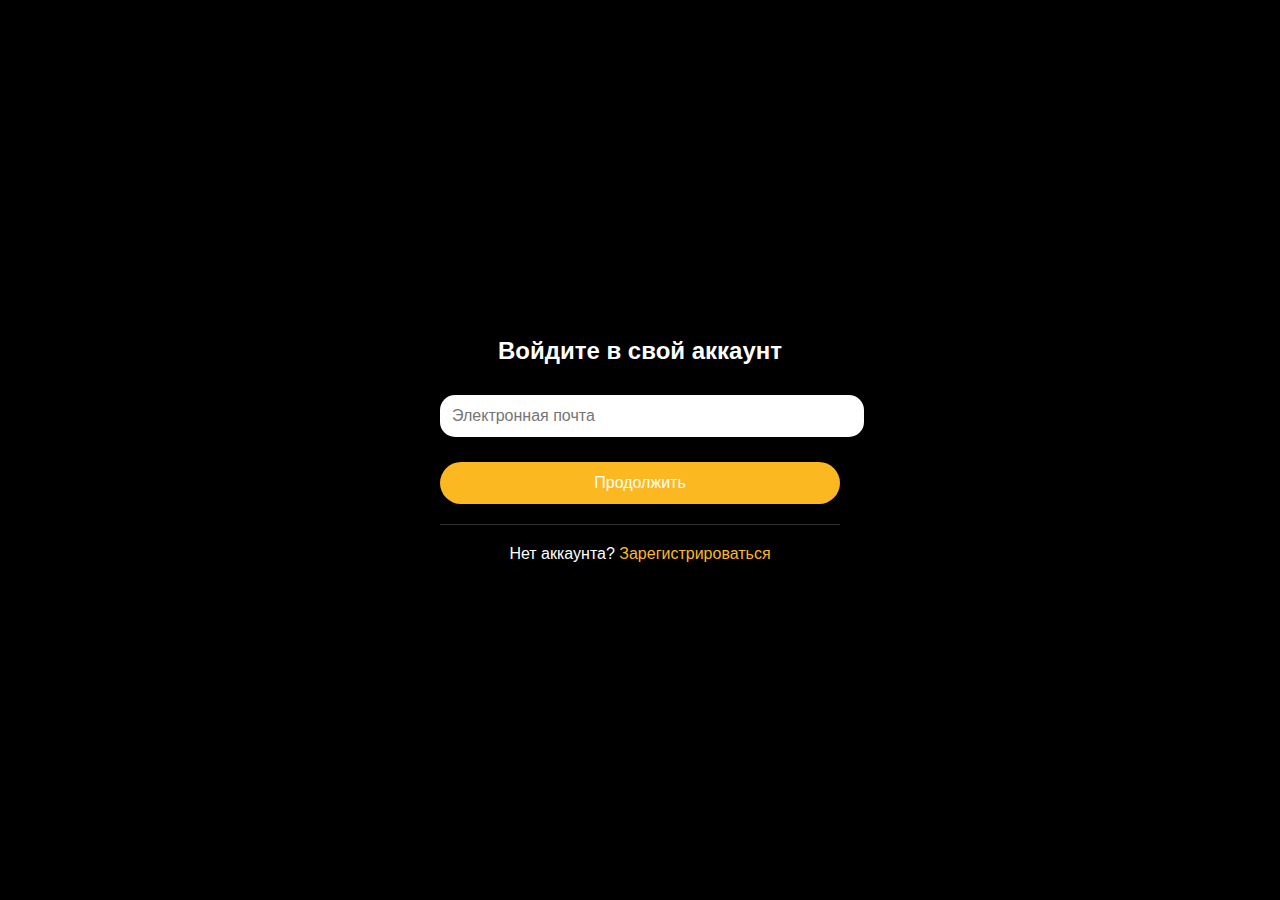
<file: HTML/enter.html>
<!DOCTYPE html>
<html lang="ru">
<head>
  <meta charset="UTF-8" />
  <meta name="viewport" content="width=device-width, initial-scale=1.0" />
  <title>Вход в Spotify</title>
  <link rel="stylesheet" href="/CSS/enter.css" />
</head>
<body>
  <div class="container">
    <h1>Войдите в свой аккаунт</h1>

    <input type="email" placeholder="Электронная почта" class="input email" />
    
    <button class="next-btn">Продолжить</button>

    <div class="divider"></div>

    <p id = "register-link" class="register-link">Нет аккаунта? <a href="#">Зарегистрироваться</a></p>
  </div>
  <script src="/JAVASCRIPT/enter.js"></script>
</body>
</html>
</file>
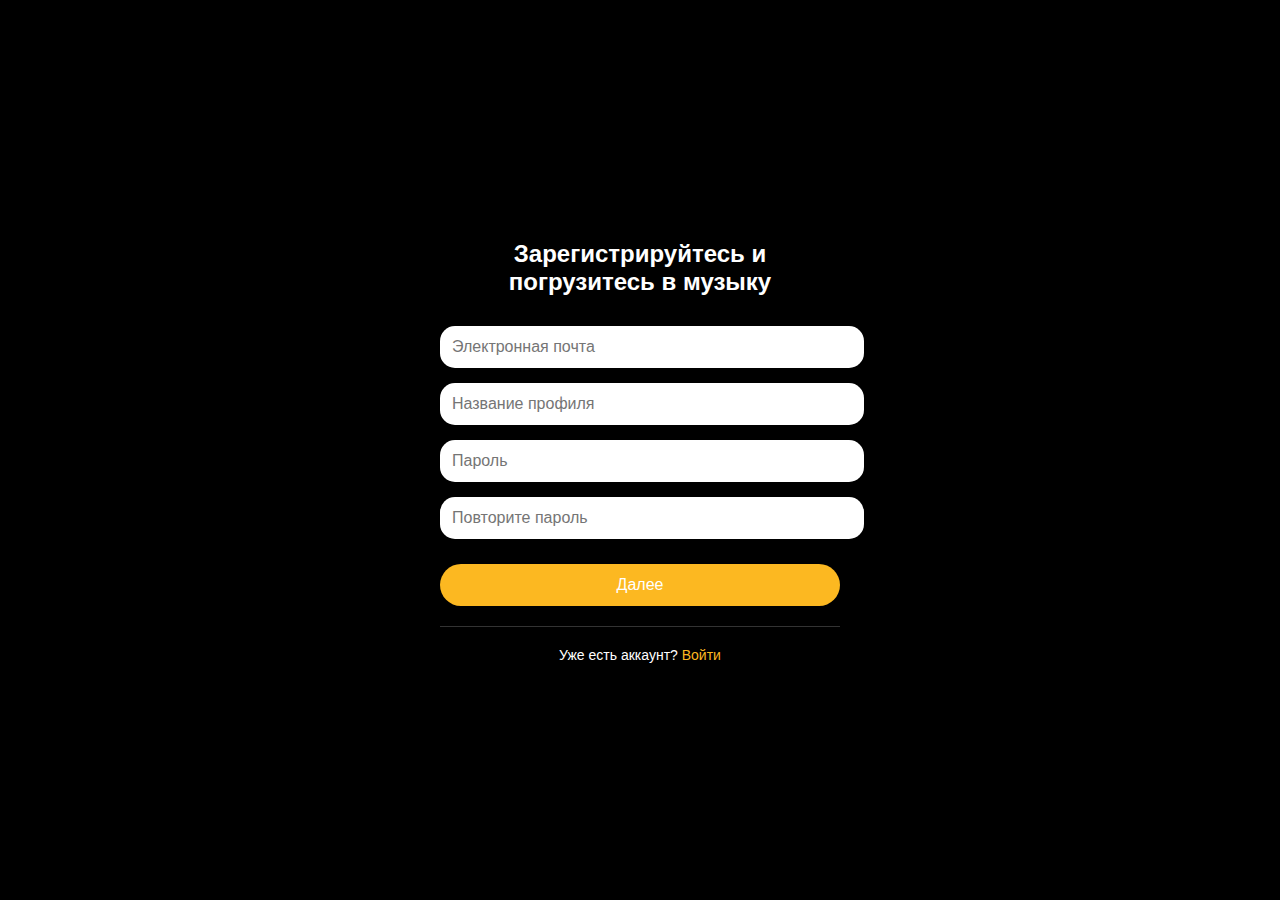
<file: HTML/Registrate.html>
<!DOCTYPE html>
<html lang="ru">
<head>
  <meta charset="UTF-8" />
  <meta name="viewport" content="width=device-width, initial-scale=1.0" />
  <title>Регистрация Spotify</title>
  <link rel="stylesheet" href="/CSS/Registarte.css" />
</head>
<body>
  <div class="container">
    <h1>Зарегистрируйтесь и погрузитесь в музыку</h1>

    <input type="email" placeholder="Электронная почта" class="input email" />
    <input type="text" placeholder="Название профиля" class="input username" />
    <input type="password" placeholder="Пароль" class="input password" />
    <input type="password" placeholder="Повторите пароль" class="input confirm-password" />

    <button class="next-btn">Далее</button>

    <div class="divider"></div>

    <p id = "login-link" class="login-link">Уже есть аккаунт? <a href="#">Войти</a></p>
  </div>
  <script src="/JAVASCRIPT/Registrate.js"></script>
</body>
</html>
</file>
<file: CSS/enter.css>
body {
  margin: 0;
  font-family: Arial, sans-serif;
  background-color: #000;
  color: #fff;
  display: flex;
  justify-content: center;
  align-items: center;
  height: 100vh;
}

.container {
  width: 100%;
  max-width: 400px;
  padding: 20px;
  text-align: center;
}

h1 {
  font-size: 24px;
  margin-bottom: 30px;
}

.input {
  width: 100%;
  padding: 12px;
  margin-bottom: 15px;
  border: none;
  border-radius: 15px;
  font-size: 16px;
}
.next-btn {
  width: 100%;
  padding: 12px;
  background-color: #FCB821;
  color: #fff;
  border: none;
  border-radius: 25px;
  font-size: 16px;
  cursor: pointer;
  margin-top: 10px;
  transition: transform 0.2s ease-in-out;
}

.next-btn:hover {
  transform: scale(1.05);
}


.divider {
  height: 1px;
  background-color: #333;
  margin: 20px 0;
}

.login-link {
  margin-top: 20px;
  font-size: 14px;
}

.register-link a {
  color: #FCB821;
  text-decoration: none;
}
</file>
<file: CSS/Registarte.css>
body {
  margin: 0;
  font-family: Arial, sans-serif;
  background-color: #000;
  color: #fff;
  display: flex;
  justify-content: center;
  align-items: center;
  height: 100vh;
}

.container {
  width: 100%;
  max-width: 400px;
  padding: 20px;
  text-align: center;
}

h1 {
  font-size: 24px;
  margin-bottom: 30px;
}

.input {
  width: 100%;
  padding: 12px;
  margin-bottom: 15px;
  border: none;
  border-radius: 15px;
  font-size: 16px;
}
.next-btn {
  width: 100%;
  padding: 12px;
  background-color: #FCB821;
  color: #fff;
  border: none;
  border-radius: 25px;
  font-size: 16px;
  cursor: pointer;
  margin-top: 10px;
  transition: transform 0.2s ease-in-out;
}

.next-btn:hover {
  transform: scale(1.05);
}


.divider {
  height: 1px;
  background-color: #333;
  margin: 20px 0;
}

.login-link {
  margin-top: 20px;
  font-size: 14px;
}

.login-link a {
  color: #FCB821;
  text-decoration: none;
}
</file>
